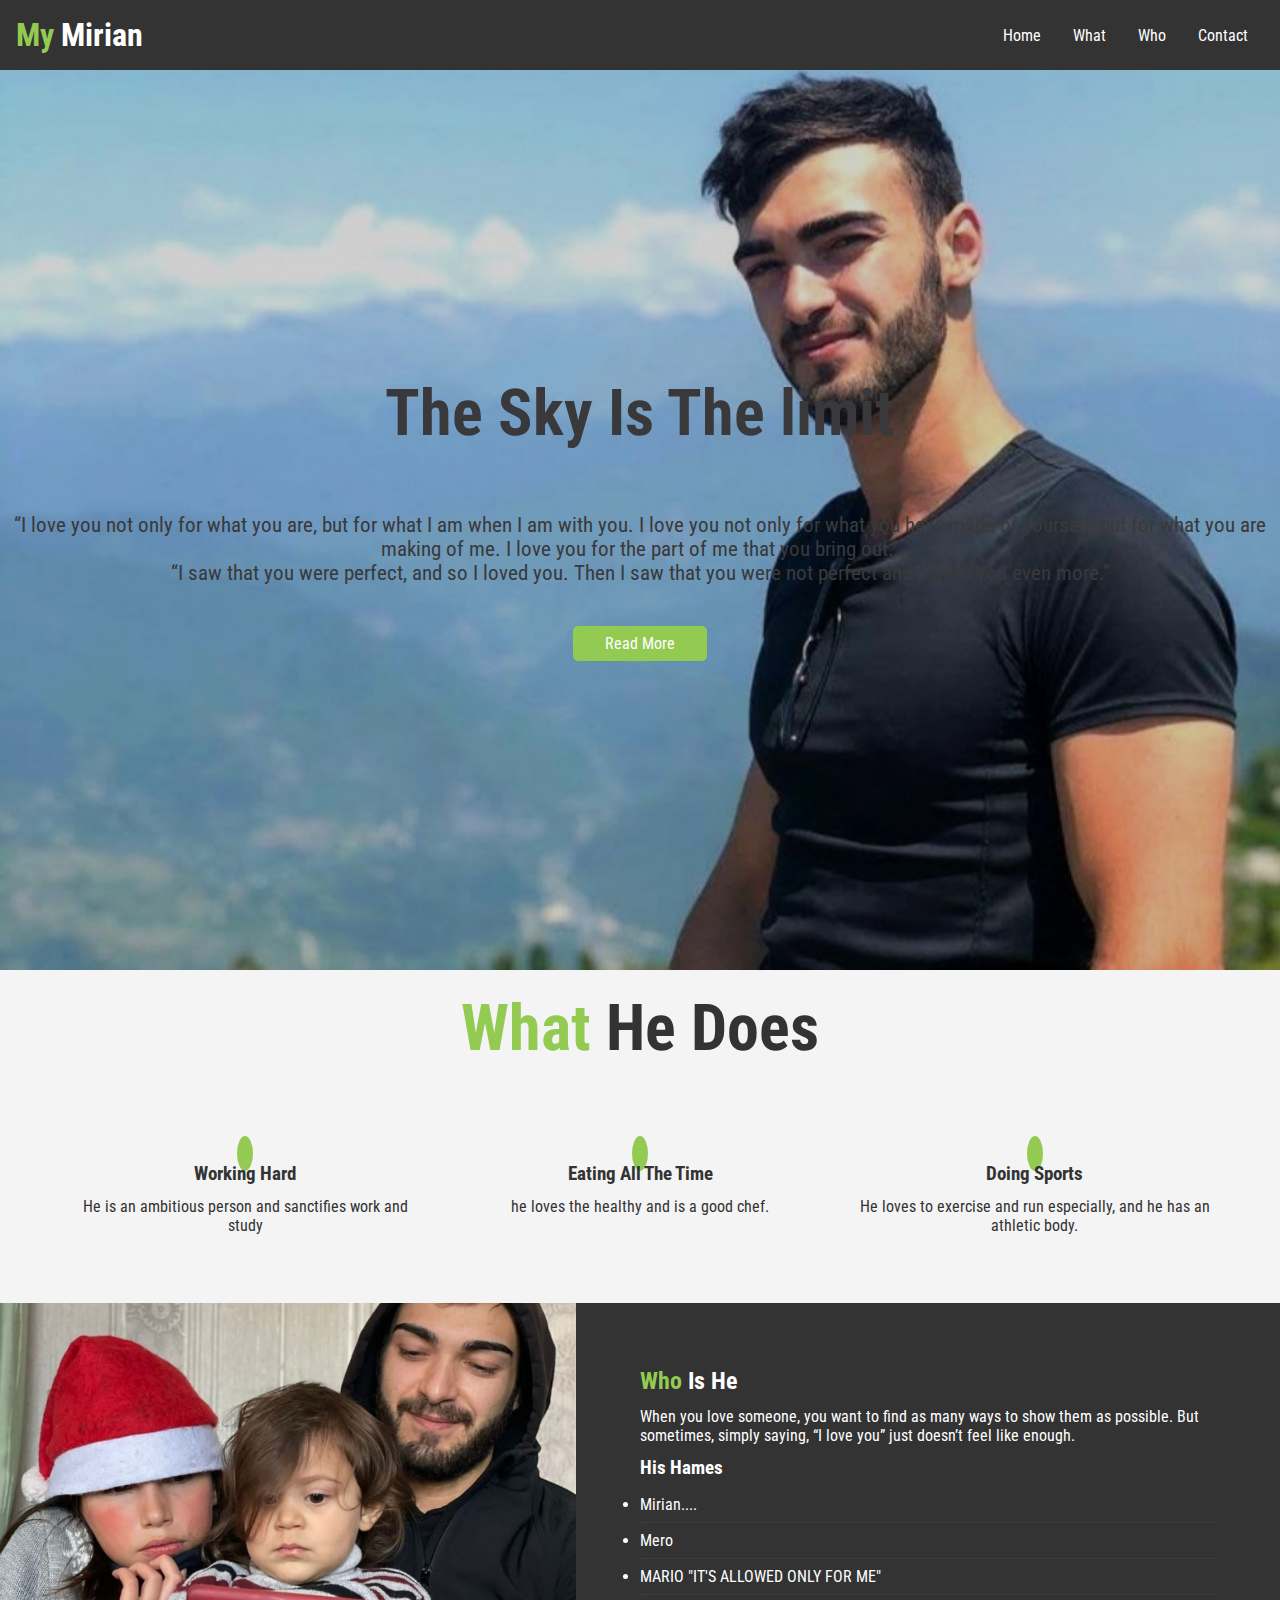
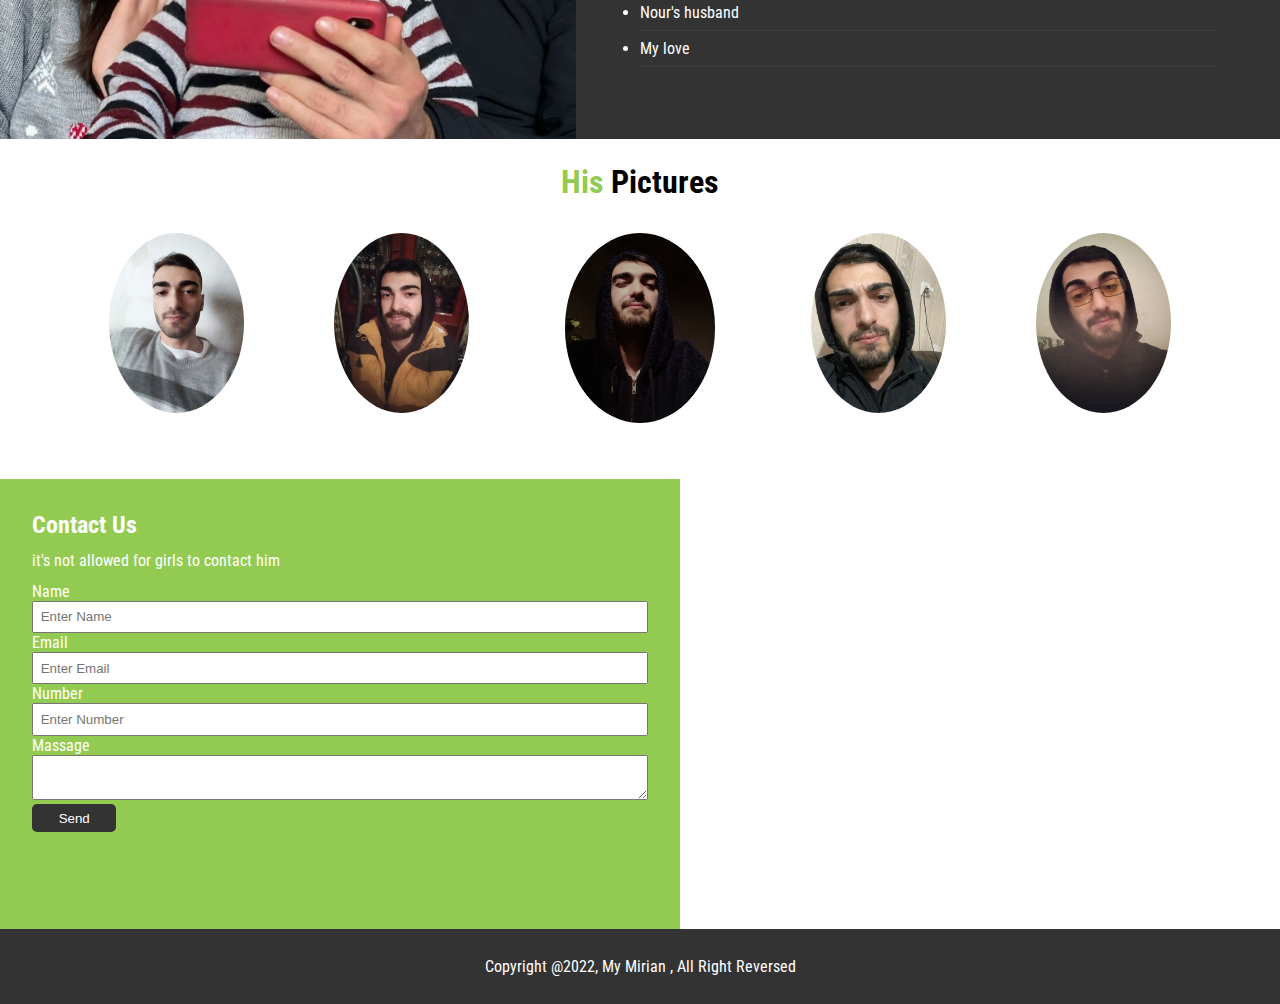
<file: index.html>
<!DOCTYPE html>
<html>
<head>
    <meta charset="UTF-8">
    <title>MyMirian</title>
    <link rel="stylesheet" href="css/mero.css">
    <link rel="stylesheet" href="css/mobile.css">
    <link rel="stylesheet" href="https://use.fontawesome.com/releases/v5.6.1/css/all.css" integrity="sha384-gfdkjb5BdAXd+lj+gudLWI+BXq4IuLW5IT+brZEZsLFm++aCMlF1V92rMkPaX4PP" crossorigin="anonymous">
    <link rel="preconnect" href="https://fonts.googleapis.com">
<link rel="preconnect" href="https://fonts.gstatic.com" crossorigin>
<link href="https://fonts.googleapis.com/css2?family=Redressed&family=Roboto+Condensed:wght@300&display=swap" rel="stylesheet">
</head>
<body>
    <nav id="navbar">
        <h1 class="logo">
            <span class="text-primary">
                <i class='fas fa-book-open'></i>My </span> Mirian
             </h1>
             <ul>
                 <li><a href="#">Home</a></li>
                 <li><a href="#what">What</a></li>
                 <li><a href="#who">Who</a></li>
                 <li><a href="#contact">Contact</a></li>
            </ul>
    </nav>
    <header id="showcase">
        <div class="showcase-content">
            <h1 class="l-heading">The Sky Is The limit </h1>
            <p class="s-heading">“I love you not only for what you are, but for what I am when I am with you. I love you not only for what you have made of yourself, but for what you are making of me. I love you for the part of me that you bring out.”
            <br> “I saw that you were perfect, and so I loved you. Then I saw that you were not perfect and I loved you even more.”</p>
            <a href="#" class="btn">Read More</a>
        </div>
    </header>
     <section id="what" class="bg-light">
        <div class="container">
            <h2 class="l-heading text-center">
                <span class="text-primary"> What </span> He Does
             </h2>
             <div class="items">
                    <div class="item" >
                        <i class="fas fa-hotel fa-3x"></i>
                        <h3>Working Hard</h3>
                        <p> He is an ambitious person and sanctifies work and study</p>
                    </div>
                    <div class="item" >
                        <i class="fas fa-utensils fa-3x"></i>
                        <h3>Eating All The Time</h3>
                        <p> he loves the healthy and is a good chef.</p>
                    </div>
                    <div class="item" >
                        <i class="fas fa-dumbbell fa-3x"></i>
                        <h3>Doing Sports</h3>
                        <p> He loves to exercise and run especially, and he has an athletic body.</p>                        </p>
                    </div>
            </div>
        </div>
     </section>
     <section id="who">
         <div class="who-img"></div>
         <div class="who-text bg-dark">
             <h2 class="m-heading"> <span class="text-primary">Who</span> Is He 
            </h2>
            <p>When you love someone, you want to find as many ways to show them as possible. But sometimes, simply saying, “I love you” just doesn’t feel like enough.
            </p>
            <h3>His Hames</h3>
            <ul class="list">
                <li>Mirian....</li>
                <li>Mero</li>
                <li>MARIO  "IT'S ALLOWED ONLY FOR ME"</li>
                <li>Nour's husband</li>
                <li>My love</li>
            </ul>
        </div>
    </section>
    <section id="clints">
        <div class="container">
            <h1 class="m-heading text-center"><span class="text-primary">His </span> Pictures</h2>
            <div class="items">
                <div><img src="mero1.jpg"></div>
                <div><img src="mero2.jpg"></div>
                <div><img src="mero3.jpg"></div>
                <div><img src="mero4.jpg"></div>
                <div><img src="mero5.jpg"></div>
            </div>
        </div>
    </section>
    <section id="contact">
        <div class="contact-form bg-primary">
        <h2 class="m-heading">Contact Us</h2>
        <p>it's not allowed for girls to contact him</p>
        <form>
            <div class="from-group">
                <label for="name">Name</label>
                <input type="text" name="name" id="name" placeholder="Enter Name">
            </div>
            <div class="from-group">
                <label for="email">Email</label>
                <input type="email" name="email" id="email" placeholder="Enter Email">
            </div>
            <div class="from-group">
                <label for="number">Number</label>
                <input type="number" name="number" id="number" placeholder="Enter Number">
            </div>
            <div class="from-group">
                <label for="massage">Massage</label>
                <textarea id="massage"></textarea>
            </div>
            <div>
            <button type="submit" class="btn btn-dark">Send</button>
            </div>      


        </form>
        </div>
        <iframe src="https://www.google.com/maps/embed?pb=!1m18!1m12!1m3!1d3021674.578012545!2d41.11404309696011!3d42.302978925704934!2m3!1f0!2f0!3f0!3m2!1i1024!2i768!4f13.1!3m3!1m2!1s0x40440cd7e64f626b%3A0x4f907964122d4ac2!2sGeorgia!5e0!3m2!1sen!2seg!4v1649161649902!5m2!1sen!2seg" width="600" height="450" style="border:0;" allowfullscreen="" loading="lazy" referrerpolicy="no-referrer-when-downgrade"></iframe>    
    </section>
    <footer id="main-footer" class="bg-dark text-center">
        <div class="container">
            <p>Copyright @2022, My Mirian , All Right Reversed</p>
         </div>
     </footer>

</body>
</html>
</file>
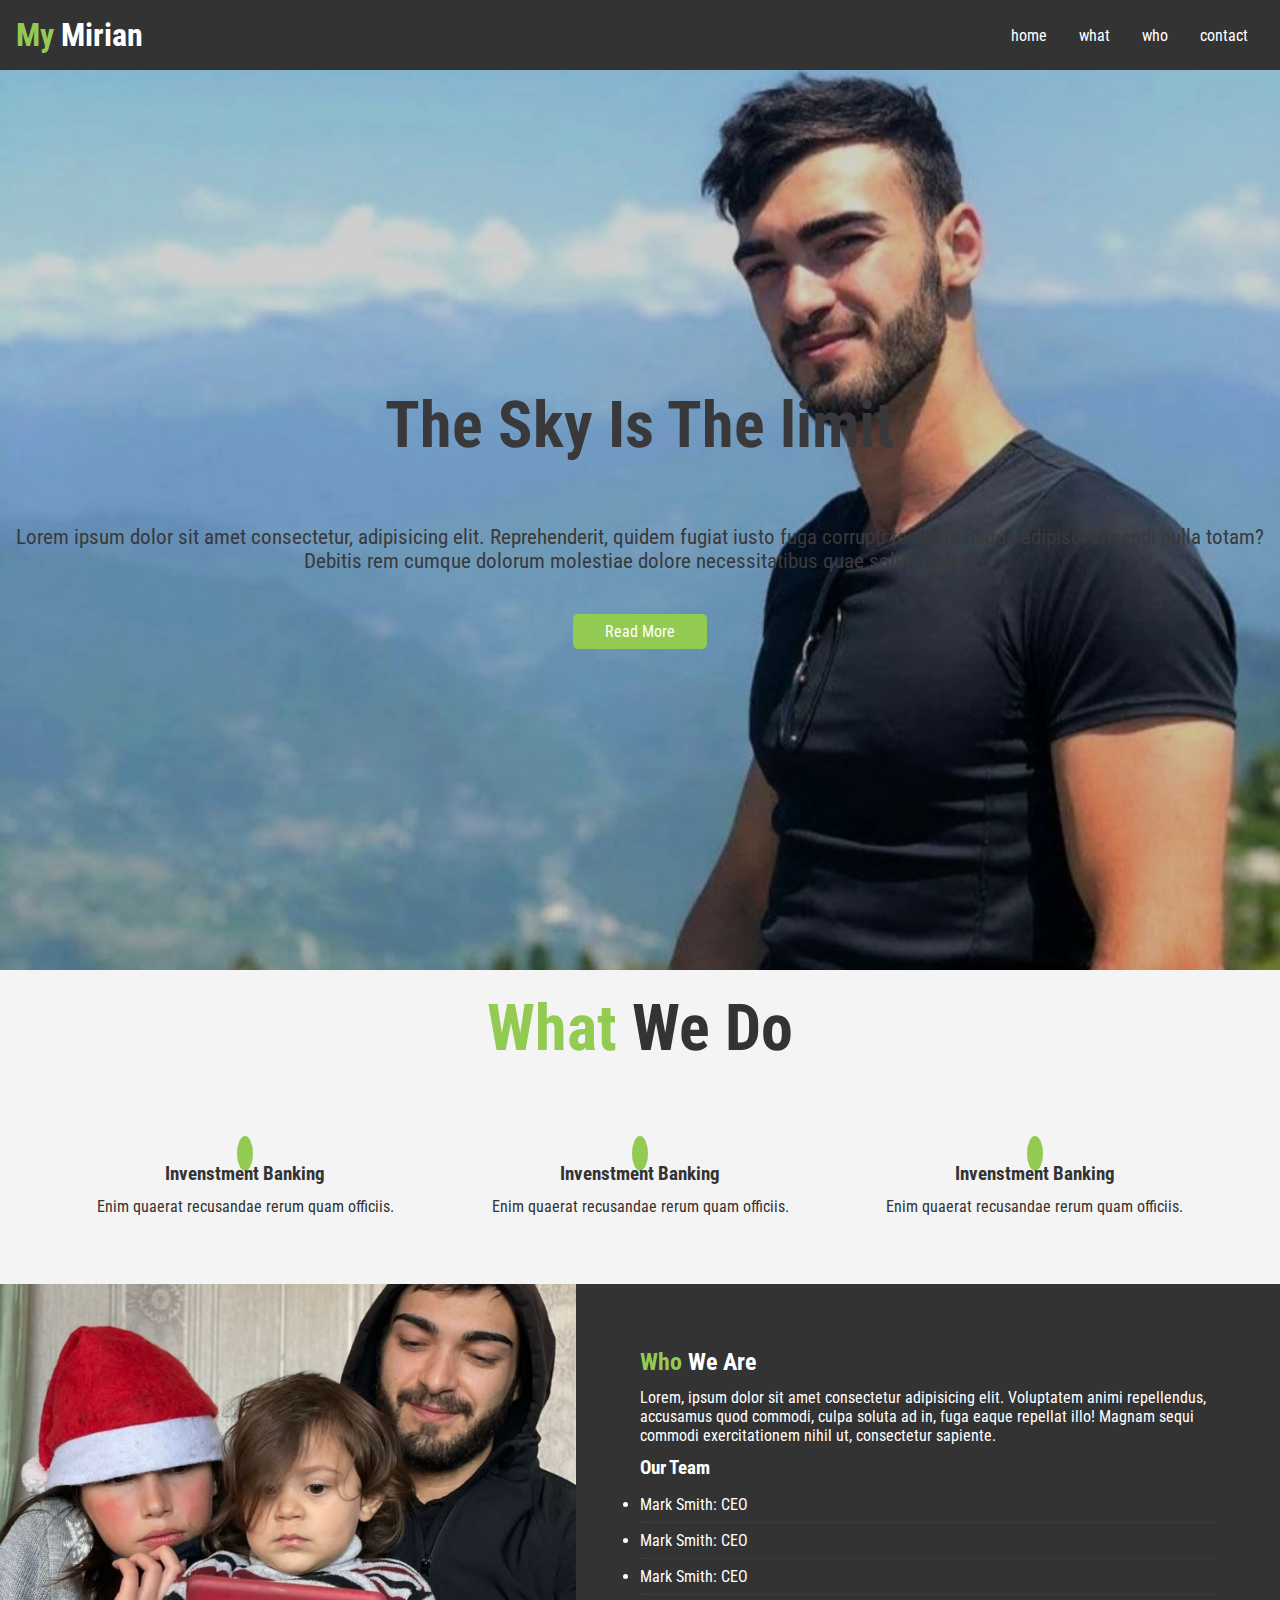
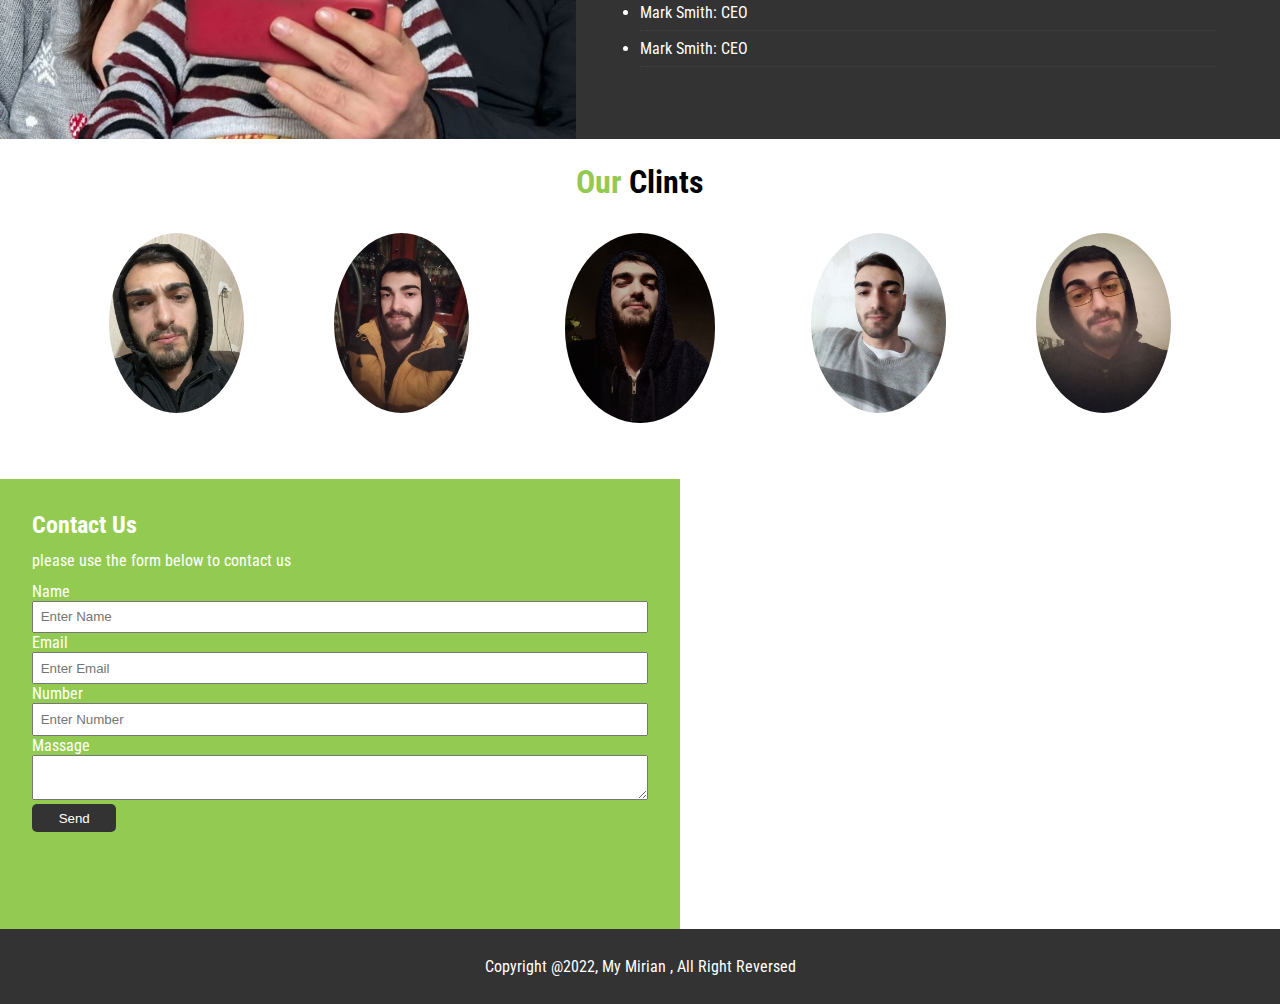
<file: index.html.html>
<!DOCTYPE html>
<html>
<head>
    <meta charset="UTF-8">
    <title>Edgleader</title>
    <link rel="stylesheet" href="css/mero.css">
    <link rel="stylesheet" href="css/mobile.css">
    <link rel="stylesheet" href="https://use.fontawesome.com/releases/v5.6.1/css/all.css" integrity="sha384-gfdkjb5BdAXd+lj+gudLWI+BXq4IuLW5IT+brZEZsLFm++aCMlF1V92rMkPaX4PP" crossorigin="anonymous">
    <link rel="preconnect" href="https://fonts.googleapis.com">
<link rel="preconnect" href="https://fonts.gstatic.com" crossorigin>
<link href="https://fonts.googleapis.com/css2?family=Redressed&family=Roboto+Condensed:wght@300&display=swap" rel="stylesheet">
</head>
<body>
    <nav id="navbar">
        <h1 class="logo">
            <span class="text-primary">
                <i class='fas fa-book-open'></i>My </span> Mirian
             </h1>
             <ul>
                 <li><a href="#">home</a></li>
                 <li><a href="#what">what</a></li>
                 <li><a href="#who">who</a></li>
                 <li><a href="#contact">contact</a></li>
            </ul>
    </nav>
    <header id="showcase">
        <div class="showcase-content">
            <h1 class="l-heading">The Sky Is The limit </h1>
            <p class="s-heading">Lorem ipsum dolor sit amet consectetur, adipisicing elit. Reprehenderit, quidem fugiat iusto fuga corrupti tempora neque adipisci eligendi nulla totam? Debitis rem cumque dolorum molestiae dolore necessitatibus quae soluta culpa!</p>
            <a href="#" class="btn">Read More</a>
        </div>
    </header>
     <section id="what" class="bg-light">
        <div class="container">
            <h2 class="l-heading text-center">
                <span class="text-primary"> What </span> We Do
             </h2>
             <div class="items">
                    <div class="item" >
                        <i class="fas fa-hotel fa-3x"></i>
                        <h3>Invenstment Banking</h3>
                        <p>  Enim quaerat recusandae rerum quam officiis.</p>
                    </div>
                    <div class="item" >
                        <i class="fas fa-utensils fa-3x"></i>
                        <h3>Invenstment Banking</h3>
                        <p>  Enim quaerat recusandae rerum quam officiis.</p>
                    </div>
                    <div class="item" >
                        <i class="fas fa-dumbbell fa-3x"></i>
                        <h3>Invenstment Banking</h3>
                        <p>  Enim quaerat recusandae rerum quam officiis.</p>
                    </div>
            </div>
        </div>
     </section>
     <section id="who">
         <div class="who-img"></div>
         <div class="who-text bg-dark">
             <h2 class="m-heading"> <span class="text-primary">Who</span> We Are 
            </h2>
            <p>Lorem, ipsum dolor sit amet consectetur adipisicing elit. Voluptatem animi repellendus, accusamus quod commodi, culpa soluta ad in, 
                fuga eaque repellat illo! Magnam sequi commodi exercitationem nihil ut, consectetur sapiente.
            </p>
            <h3>Our Team</h3>
            <ul class="list">
                <li>Mark Smith: CEO</li>
                <li>Mark Smith: CEO</li>
                <li>Mark Smith: CEO</li>
                <li>Mark Smith: CEO</li>
                <li>Mark Smith: CEO</li>
            </ul>
        </div>
    </section>
    <section id="clints">
        <div class="container">
            <h1 class="m-heading text-center"><span class="text-primary">Our </span> Clints</h2>
            <div class="items">
                <div><img src="mero4.jpg"></div>
                <div><img src="mero2.jpg"></div>
                <div><img src="mero3.jpg"></div>
                <div><img src="mero1.jpg"></div>
                <div><img src="mero5.jpg"></div>
            </div>
        </div>
    </section>
    <section id="contact">
        <div class="contact-form bg-primary">
        <h2 class="m-heading">Contact Us</h2>
        <p>please use the form below to contact us</p>
        <form>
            <div class="from-group">
                <label for="name">Name</label>
                <input type="text" name="name" id="name" placeholder="Enter Name">
            </div>
            <div class="from-group">
                <label for="email">Email</label>
                <input type="email" name="email" id="email" placeholder="Enter Email">
            </div>
            <div class="from-group">
                <label for="number">Number</label>
                <input type="number" name="number" id="number" placeholder="Enter Number">
            </div>
            <div class="from-group">
                <label for="massage">Massage</label>
                <textarea id="massage"></textarea>
            </div>
            <div>
            <button type="submit" class="btn btn-dark">Send</button>
            </div>      


        </form>
        </div>
        <iframe src="https://www.google.com/maps/embed?pb=!1m18!1m12!1m3!1d3021674.578012545!2d41.11404309696011!3d42.302978925704934!2m3!1f0!2f0!3f0!3m2!1i1024!2i768!4f13.1!3m3!1m2!1s0x40440cd7e64f626b%3A0x4f907964122d4ac2!2sGeorgia!5e0!3m2!1sen!2seg!4v1649161649902!5m2!1sen!2seg" width="600" height="450" style="border:0;" allowfullscreen="" loading="lazy" referrerpolicy="no-referrer-when-downgrade"></iframe>    
    </section>
    <footer id="main-footer" class="bg-dark text-center">
        <div class="container">
            <p>Copyright @2022, My Mirian , All Right Reversed</p>
         </div>
     </footer>

</body>
</html>
</file>
<file: css/mero.css>
*{
    margin: 0;
    padding: 0;
    box-sizing: border-box;
}
body{
    font-family: 'Redressed', cursive;
    font-family: 'Roboto Condensed', sans-serif;
}
a{
    text-decoration: none;
}
/*............................ utality classes ...................................*/

.container{
    padding: 0 2em;
}
p{
    margin: 0.75em 0;
}
.text-center{
    text-align: center;
}
.text-primary{
    color: #93cb52;
}
.bg-light{
    background-color: #f4f4f4;
    color: #333;
}
.bg-dark{
    background-color: #333;
    color: #fff;
}
.bg-primary{
    background-color: #93cb52;
}
.l-heading{
    font-size: 4rem;
    margin-bottom: 0.75em;
    line-height: 1.1em;
}
.s-heading{
    font-size: 1.3em;
    margin-bottom: 2em;
}
.btn{
    display: inline-block;
    color: #fff;
    background-color: #93cb52;
    padding: 0.5em 2em;
    border: none;
    border-radius: 5px;   
}
.btn:hover{
    background: #7ab436;
}
.btn-dark{
    background: #333;
}

/*................................. NAVBAR  .........................................*/

#navbar{
    display: flex;
    position: sticky;
    top: 0;
    background-color: #333;
    color: #fff;
    justify-content: space-between;
    padding: 1em;
}
#navbar ul{
    display: flex;
    align-items: center;
    list-style: none;
}
#navbar ul li a{
    color: #fff;
    padding: 0.75em;
    margin: 0.25em;
}
#navbar ul li a:hover{
    background-color: #93cb52;
    border-radius: 5px;
}
/*................................... Header ...................................*/

#showcase{
    background-image: url(../mirian.jpg);
    background-size: cover;
    height: 100vh;
    color: rgb(57, 57, 59);
    
}
#showcase .showcase-content{
    flex-direction: column;
    display: flex;
    text-align: center;
    justify-content: center;
    align-items: center;
    height: 100%;
}
/*.............................................. What ..........................*/

#what{
    padding: 1.5em 0;
}
#what .items{
    display: flex;
    padding: 1em;
}
#what .items .item{
    flex:1;
    text-align: center;
    padding: 1em;
    
}
#what .items .item i{
    background-color: #93cb52;
    padding: 0.5em;
    border-radius: 50%;
    margin-bottom: 0.5em;
}

/*.................................... WHO SECTION ...................................................*/

#who{
    display: flex;
}
#who div{
    flex: 1;
}
#who .who-img{
     background-image: url(../mirian2.jpg);
    background-size: cover;
     background-position: center center;  
}
#who .who-text{
    padding: 4em;
}
.list{
    margin: 00.5em 0;
    line-height: none;
}
.list li{
    padding: 0.5em 0;
    border-bottom: 1px dotted #444;
}
/*........................................ OUR CLINTS ...............................*/

#clints{
    padding: 1.5em 0;
}
#clints .items{
    display: flex;
    padding: 2em;
    
}
#clints .items img{
    display: block;
    margin: auto;
    width: 60%;
    border-radius: 50%;
}
#clints .items img:hover{
    padding: 10px;
}
/*....................................contact afaorm..............................*/
#contact{
    display: flex;
}
#contact .contact-form,#contact .mab{
    flex: 1;
}
#contact .contact-form{
    padding: 2em;
    color: #fff;
}
#contact .contact-form .form-groub{
    margin: 0.75em;
}
#contact .contact-form label{
    display: block;
}
#contact .contact-form input,#contact .contact-form textarea{
    width: 100%;
    padding: 0.5em;
}
/*.............................FOOTER..................................................*/
#main-footer{
    padding: 1.0em 0;
}
</file>
<file: css/mobile.css>
@media (max-width:500px) {
    #what .items{
        flex-direction: column;
    }
    #navbar{
        flex-direction: column;
        align-items: center;
    }
     #navbar .logo{
         margin-bottom: 0.5em;
    }
    #who{
        flex: none;
        flex-direction: column;
    }
    #who .who-img{
        width: 100%;
    }
    #contact{
        flex-direction: column;
    }
    .mab{
        width: 390px;
    }

    
}
</file>
